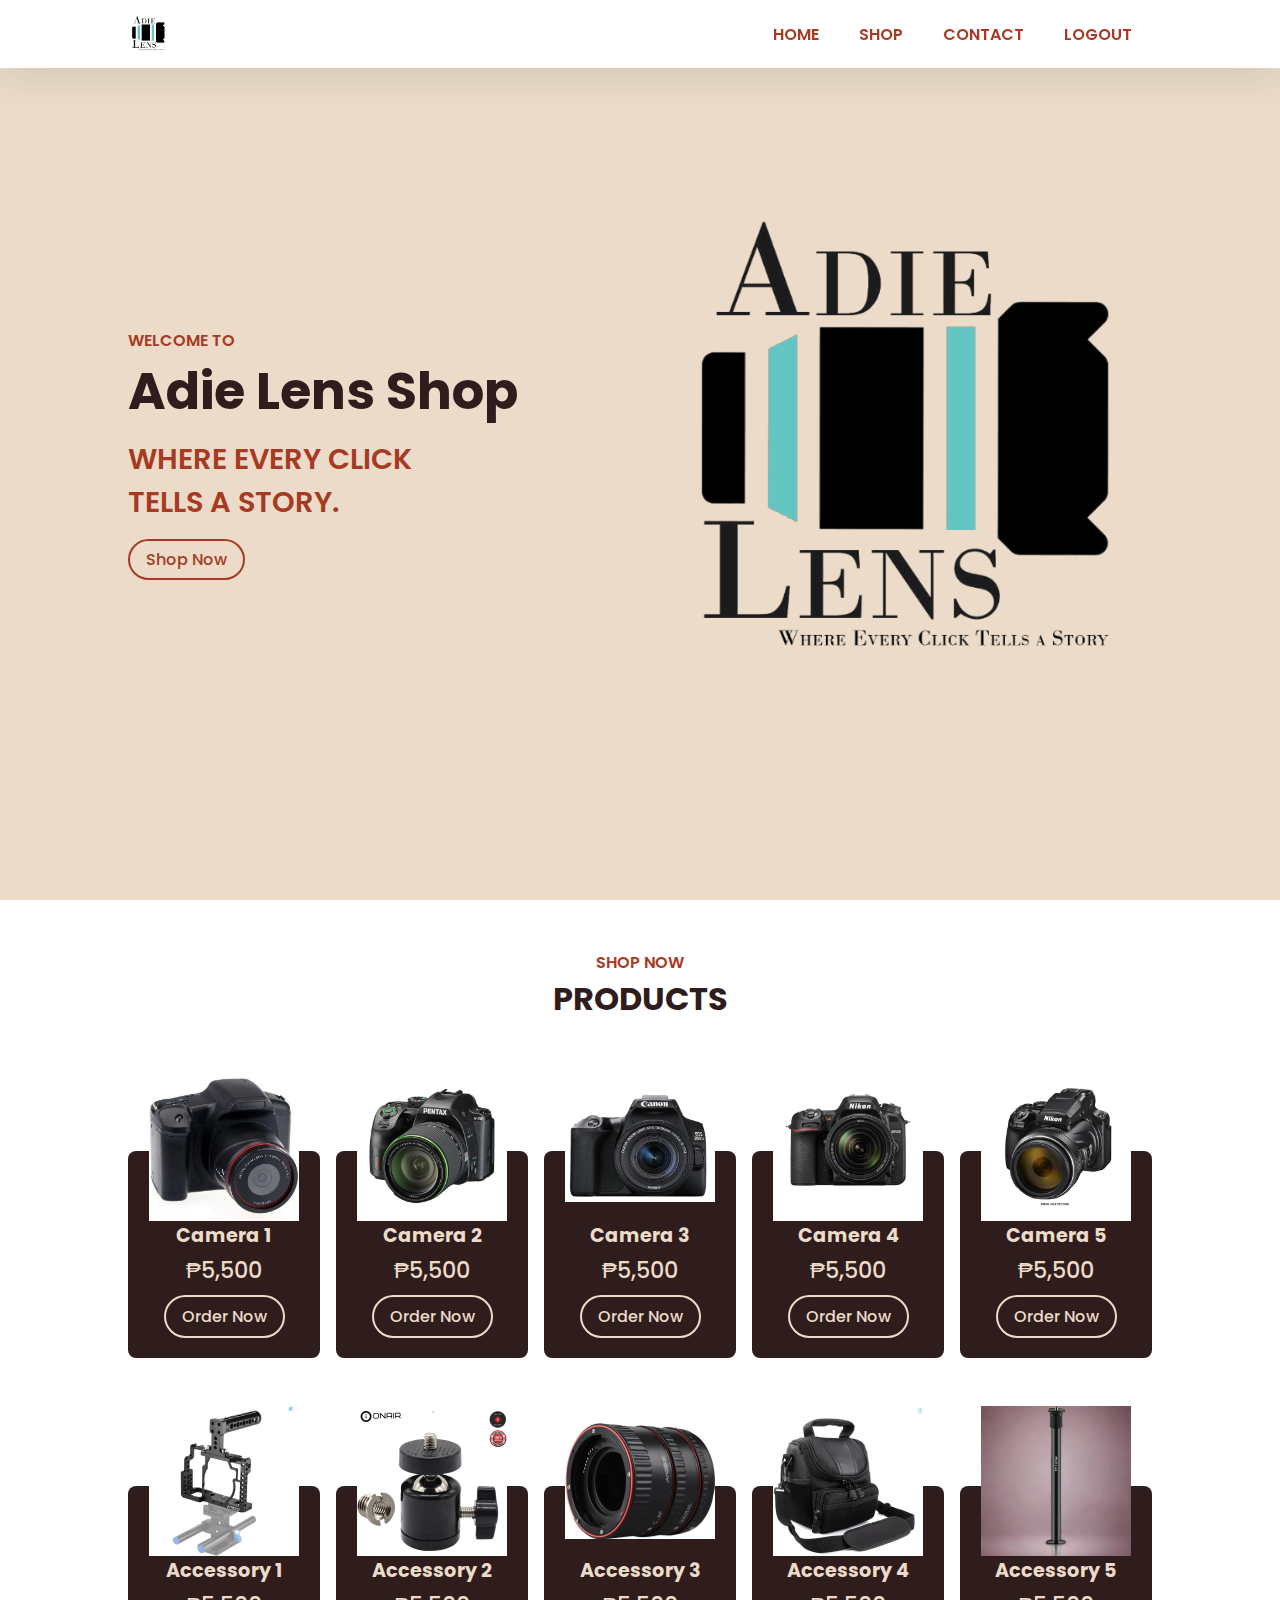
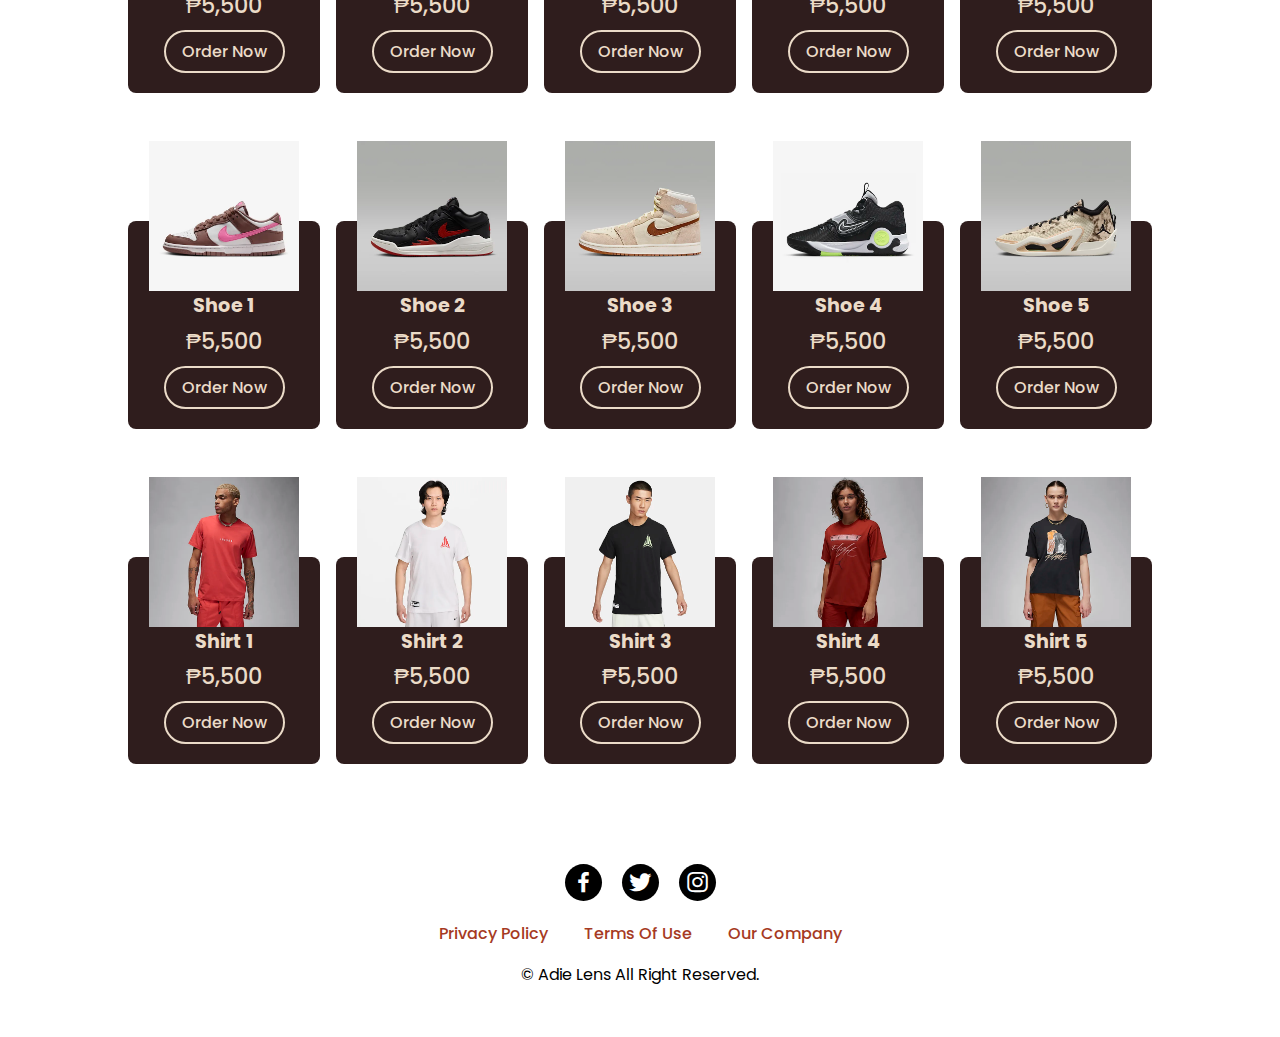
<file: main.html>
<!DOCTYPE html>
<html lang="en">
  <head>
    <meta charset="UTF-8" />
    <meta http-equiv="X-UA-Compatible" content="IE=edge" />
    <meta name="viewport" content="width=device-width, initial-scale=1.0" />
    <title>Online Shop</title>
    <link rel="stylesheet" href="main.css" />
    <link
      rel="stylesheet"
      href="https://cdn.jsdelivr.net/npm/boxicons@latest/css/boxicons.min.css"
    />
  </head>
  <body>
    <!-- Navbar -->
    <header>
      <a href="#" class="logo"><img src="images/logo.png" alt="" /></a>
      <div class="bx bx-menu" id="menu-icon"></div>

      <ul class="navbar">
        <li><a href="#home">Home</a></li>
        <li><a href="#shop">Shop</a></li>
        <li><a href="#contact">Contact</a></li>
        <li><a href="index.html">Logout</a></li>
      </ul>
    </header>

    <!-- Home -->
    <section class="home" id="home">
      <div class="home-text">
        <span>Welcome To</span>
        <h1>Adie Lens Shop</h1>
        <h2>Where Every Click <br />Tells a Story.</h2>
        <a href="#shop" class="btn">Shop Now</a>
      </div>
      <div class="home-img">
        <img src="images/logo.png" alt="" />
      </div>
    </section>
    <section class="shop" id="shop">
      <div class="heading">
        <span>Shop Now</span>
        <h1>Products</h1>
      </div>
      <div class="shop-container">
        <div class="box">
          <div class="box-img">
            <img src="images/camera1.webp" alt="" />
          </div>
          <h2>Camera 1</h2>
          <span>₱5,500</span>
          <a href="#" class="btn">Order Now</a>
        </div>

        <div class="box">
          <div class="box-img">
            <img src="images/camera2.webp" alt="" />
          </div>
          <h2>Camera 2</h2>
          <span>₱5,500</span>
          <a href="#" class="btn">Order Now</a>
        </div>

        <div class="box">
          <div class="box-img">
            <img src="images/camera3.webp" alt="" />
          </div>
          <h2>Camera 3</h2>
          <span>₱5,500</span>
          <a href="#" class="btn">Order Now</a>
        </div>

        <div class="box">
          <div class="box-img">
            <img src="images/camera4.webp" alt="" />
          </div>
          <h2>Camera 4</h2>
          <span>₱5,500</span>
          <a href="#" class="btn">Order Now</a>
        </div>

        <div class="box">
          <div class="box-img">
            <img src="images/camera5.webp" alt="" />
          </div>
          <h2>Camera 5</h2>
          <span>₱5,500</span>
          <a href="#" class="btn">Order Now</a>
        </div>
      </div>

      <div class="shop-container">
        <div class="box">
          <div class="box-img">
            <img src="images/part1.webp" alt="" />
          </div>
          <h2>Accessory 1</h2>
          <span>₱5,500</span>
          <a href="#" class="btn">Order Now</a>
        </div>

        <div class="box">
          <div class="box-img">
            <img src="images/part2.webp" alt="" />
          </div>
          <h2>Accessory 2</h2>
          <span>₱5,500</span>
          <a href="#" class="btn">Order Now</a>
        </div>

        <div class="box">
          <div class="box-img">
            <img src="images/part3.webp" alt="" />
          </div>
          <h2>Accessory 3</h2>
          <span>₱5,500</span>
          <a href="#" class="btn">Order Now</a>
        </div>

        <div class="box">
          <div class="box-img">
            <img src="images/part4.webp" alt="" />
          </div>
          <h2>Accessory 4</h2>
          <span>₱5,500</span>
          <a href="#" class="btn">Order Now</a>
        </div>

        <div class="box">
          <div class="box-img">
            <img src="images/part5.webp" alt="" />
          </div>
          <h2>Accessory 5</h2>
          <span>₱5,500</span>
          <a href="#" class="btn">Order Now</a>
        </div>
      </div>

      <div class="shop-container">
        <div class="box">
          <div class="box-img">
            <img src="images/shoes1.png" alt="" />
          </div>
          <h2>Shoe 1</h2>
          <span>₱5,500</span>
          <a href="#" class="btn">Order Now</a>
        </div>

        <div class="box">
          <div class="box-img">
            <img src="images/shoes2.png" alt="" />
          </div>
          <h2>Shoe 2</h2>
          <span>₱5,500</span>
          <a href="#" class="btn">Order Now</a>
        </div>

        <div class="box">
          <div class="box-img">
            <img src="images/shoes3.png" alt="" />
          </div>
          <h2>Shoe 3</h2>
          <span>₱5,500</span>
          <a href="#" class="btn">Order Now</a>
        </div>

        <div class="box">
          <div class="box-img">
            <img src="images/shoes4.png" alt="" />
          </div>
          <h2>Shoe 4</h2>
          <span>₱5,500</span>
          <a href="#" class="btn">Order Now</a>
        </div>

        <div class="box">
          <div class="box-img">
            <img src="images/shoes5.png" alt="" />
          </div>
          <h2>Shoe 5</h2>
          <span>₱5,500</span>
          <a href="#" class="btn">Order Now</a>
        </div>
      </div>

      <div class="shop-container">
        <div class="box">
          <div class="box-img">
            <img src="images/shirt1.png" alt="" />
          </div>
          <h2>Shirt 1</h2>
          <span>₱5,500</span>
          <a href="#" class="btn">Order Now</a>
        </div>

        <div class="box">
          <div class="box-img">
            <img src="images/shirt2.png" alt="" />
          </div>
          <h2>Shirt 2</h2>
          <span>₱5,500</span>
          <a href="#" class="btn">Order Now</a>
        </div>

        <div class="box">
          <div class="box-img">
            <img src="images/shirt3.png" alt="" />
          </div>
          <h2>Shirt 3</h2>
          <span>₱5,500</span>
          <a href="#" class="btn">Order Now</a>
        </div>

        <div class="box">
          <div class="box-img">
            <img src="images/shirt4.png" alt="" />
          </div>
          <h2>Shirt 4</h2>
          <span>₱5,500</span>
          <a href="#" class="btn">Order Now</a>
        </div>

        <div class="box">
          <div class="box-img">
            <img src="images/shirt5.png" alt="" />
          </div>
          <h2>Shirt 5</h2>
          <span>₱5,500</span>
          <a href="#" class="btn">Order Now</a>
        </div>
      </div>
    </section>

    <!-- Contact -->
    <section class="contact" id="contact">
      <div class="social">
        <a href="#"><i class="bx bxl-facebook"></i></a>
        <a href="#"><i class="bx bxl-twitter"></i></a>
        <a href="#"><i class="bx bxl-instagram"></i></a>
      </div>
      <div class="links">
        <a href="#">Privacy Policy</a>
        <a href="#">Terms Of Use</a>
        <a href="#">Our Company</a>
      </div>
      <p>&#169; Adie Lens All Right Reserved.</p>
    </section>

    <!-- Link to JS -->
    <script src="java.js"></script>
  </body>
</html>
</file>
<file: main.css>
/* Google Fonts */
@import url('https://fonts.googleapis.com/css2?family=Poppins:wght@200;300;400;500;600;700&display=swap');
*{
    margin: 0;
    padding: 0;
    box-sizing: border-box;
    scroll-padding-top: 2rem;
    text-decoration: none;
    list-style: none;
    scroll-behavior: smooth;
    font-family: 'Poppins', sans-serif;
}
:root {
    --main-color: #2F1D1D;
    --second-color: #A63A23;
}
section {
    padding: 50px 10%;
}
*::selection {
    color: #fff;
    background: var(--main-color);
}
img {
    width: 100%;
}
header{
    position: fixed;
    width: 100%;
    top: 0;
    right: 0;
    z-index: 1000;
    display: flex;
    align-items: center;
    justify-content: space-between;
    background: #fff;
    box-shadow: 0 4px 41px rgb(14 55 54 / 14%);
    padding: 15px 10%;
    transition: 0.2s;
}
.logo{
   display: flex;
   align-items: center; 
}
.logo img{
    width: 40px;
}
.navbar{
    display: flex;
}
.navbar a {
    font-size: 1rem;
    padding: 11px 20px;
    color: var(--second-color);
    font-weight: 600;
    text-transform: uppercase;
}
.navbar a:hover {
    color: var(--main-color);
}
#menu-icon {
    font-size: 24;
    cursor: pointer;
    z-index: 1001;
    display: none;
}
.home {
    width: 100%;
    min-height: 100vh;
    display: flex;
    flex-wrap: wrap;
    align-items: center;
    background: #ebdbc8;
    gap: 1rem;
}
.home-text {
    flex: 1 1 17rem;
}
.home-img{
    flex: 1 1 17rem;
}
.home-img img{
    animation: animate 3s linear infinite;
}
@keyframes animate{
    0%{
        transform: translate(-11px, 0);
    }
    50%{
        transform: translate(-0px, -11px);
    }
    100%{
        transform: translate(-11px, 0);
    }
}
.home-text span {
    font-size: 1rem;
    text-transform: uppercase;
    font-weight: 600;
    color: var(--second-color);
}
.home-text h1 {
    font-size: 3.2rem;
    color: var(--main-color);
    font-weight: bolder;
}
.home-text h2 {
    font-size: 1.8rem;
    font-weight: 600;
    color: var(--second-color);
    text-transform: uppercase;
    margin: 0.5rem 0 1.4rem;
}
.btn {
    padding: 7px 16px;
    border: 2px solid var(--second-color);
    border-radius: 40px;
    color: var(--second-color);
    font-weight: 500;
}
.btn:hover {
    color: #fff;
    background: var(--second-color);
}
.heading{
    text-align: center;
    text-transform: uppercase;
}
.heading span{
    font-size: 1rem;
    font-weight: 600;
    color: var(--second-color);
}
.heading h1{
    font-size: 2rem;
    color: var(--main-color);
}
.shop-container{
    display: flex;
    flex-wrap: wrap;
    gap: 1rem;
    margin-top: 5rem;
}
.shop-container .box{
    flex: 1 1 10rem;
    background: var(--main-color);
    padding: 20px;
    display: flex;
    text-align: center;
    flex-direction: column;
    align-items: center;
    margin-top: 3rem;
    border-radius: 0.5rem;
}
.shop-container .box .box-img{
    width: 150px;
    height: 150px;
    margin-top: -100px;
}
.shop-container .box .box-img img{
    width: 100%;
    height: 100%;
    object-fit: contain;
    object-position: center;
}

.shop-container .box h2 {
    color: #ebdbc8;
    font-size: 1.2rem;
}
.shop-container .box span {
    color: #ebdbc7;
    font-size: 1.4rem;
    font-weight: 500;
    margin: 0.2rem 0 0.5rem;
}
.box .btn{
    border: 2px solid #ebdbc8;
    color: #ebdbc8;
}
.box .btn:hover{
    background: #ebdbc8;
    color: var(--second-color);
}
.container {
    display: flex;
    flex-wrap: wrap;
    gap: 1.5rem;
    margin-top: 2rem;
}

.contact {
    display: flex;
    flex-direction: column;
    align-items: center;
}
.social a{
    font-size: 27px;
    margin: 0.5rem;
}
.social a .bx {
    padding: 5px;
    color: #fff;
    background: #000000;
    border-radius: 50%;
}
.social a .bx:hover{
    background: var(--main-color);
}
.links {
    margin: 1rem 0 1rem;
}
.links a {
    font-size: 1rem;
    font-weight: 500;
    color: var(--second-color);
    padding: 1rem;
}
.links a:hover {
    color: var(--main-color);
}
.contact p{
    text-align: center;
}
@media (max-width: 1150px) {
    header {
        padding: 18px 7%;
    }
    section {
        padding: 50px 7%;
    }
    .home-text h1 {
        font-size: 3rem;
    }
    .home-text h2 {
        font-size: 1.5rem;
    }
}
@media (max-width: 991px) {
    header {
        padding: 18px 4%;
    }
    section {
        padding: 50px 4%;
    }
}
@media (max-width: 768px) {
    header {
        padding: 11px 4%;
    }
    #menu-icon {
        display: initial;
    }
    header .navbar{
        position: absolute;
        top: -500px;
        left: 0;
        right: 0;
        display: flex;
        flex-direction: column;
        background: #fff;
        box-shadow: 0 4px 4px rgb(14 55 54 / 14%);
        border-top: 2px solid var(--main-color);
        transition: 0.2s;
        text-align: left;
    }
    .navbar.active{
        top: 100%;
    }
    .navbar a {
        padding: 1.5rem;
        display: block;
        color: var(--second-color);
    }
    .home-text span {
        font-size: 0.9rem;
    }
    .home-text h1 {
        font-size: 2.4rem;
    }
    .home-text h2 {
        font-size: 1.2rem;
    }
}
@media (max-width: 768px) {
    .home-text {
        padding-top: inherit;
    }
    .shop-container .box{
        margin-top: 6rem;
    }
    .heading h1 {
        font-size: 1.5rem;
    }
    .heading span {
        font-size: 0.9rem;
    }
    .about {
        flex-direction: column-reverse;
    }
}
@media (max-width: 364px) {
    .links {
        display: flex;
        flex-direction: column;
    }
}
</file>
